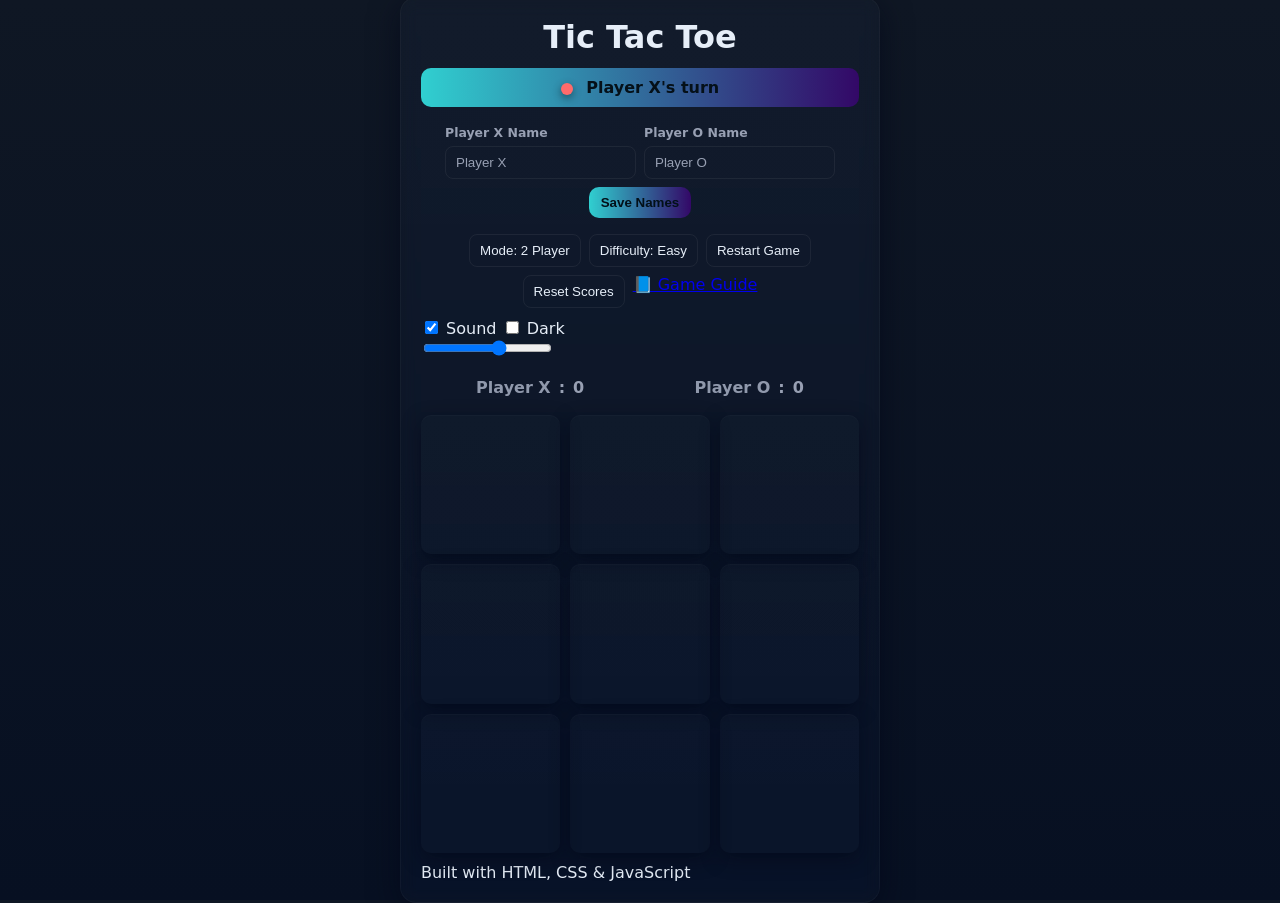
<file: index.html>
<!doctype html>
<html lang="en">
<head>
  <meta charset="utf-8" />
  <meta name="viewport" content="width=device-width,initial-scale=1" />
  <title>Tic Tac Toe</title>
  <link rel="stylesheet" href="style.css">
</head>
<body>
  <main class="app">
    <h1 class="title">Tic Tac Toe</h1>

    <section class="controls">
      <div class="status" id="status">Player X's turn</div>
      <div class="name-controls">
        <label class="name-field">Player X Name
          <input type="text" id="playerXName" placeholder="Player X">
        </label>
        <label class="name-field">Player O Name
          <input type="text" id="playerOName" placeholder="Player O">
        </label>
        <button id="saveNamesBtn">Save Names</button>
      </div>
      <div class="buttons">
        <button id="modeBtn">Mode: 2 Player</button>
        <button id="difficultyBtn">Difficulty: Easy</button>
        <button id="restartBtn">Restart Game</button>
        <button id="resetScoresBtn">Reset Scores</button>
        <a href="rules.html" id="guideBtn" class="guide-link">📘 Game Guide</a>
      </div>

      <div class="toggles">
        <label class="switch">
          <input type="checkbox" id="soundToggle" checked>
          <span class="slider"></span>
          <span class="label">Sound</span>
        </label>

        <label class="switch">
          <input type="checkbox" id="themeToggle">
          <span class="slider"></span>
          <span class="label">Dark</span>
        </label>

        <div class="volume">
          <input type="range" id="volumeRange" min="0" max="1" step="0.01" value="0.6">
        </div>
      </div>
    </section>

    <section class="scoreboard">
      <div class="score" id="scoreXWrap"><span class="score-label" id="labelX">Player X</span>: <span id="scoreX">0</span></div>
      <div class="score" id="scoreOWrap"><span class="score-label" id="labelO">Player O</span>: <span id="scoreO">0</span></div>
    </section>

    <section class="board" id="board">
      <div class="cell" data-index="0"></div>
      <div class="cell" data-index="1"></div>
      <div class="cell" data-index="2"></div>
      <div class="cell" data-index="3"></div>
      <div class="cell" data-index="4"></div>
      <div class="cell" data-index="5"></div>
      <div class="cell" data-index="6"></div>
      <div class="cell" data-index="7"></div>
      <div class="cell" data-index="8"></div>
      <!-- Overlay for drawing the winning line -->
      <div id="winLine" class="win-line" aria-hidden="true"></div>
    </section>

    <footer class="footer">Built with HTML, CSS &amp; JavaScript</footer>
  </main>

  <!-- Win / Draw popup overlay -->
  <div id="winPopup" class="win-popup" aria-hidden="true">
    <div class="win-card">
      <h2 id="winText">Player X Wins!</h2>
      <div class="win-actions">
        <button id="playAgainBtn">Play Again</button>
        <button id="closePopupBtn">Close</button>
      </div>
    </div>
  </div>

  <!-- Game Rules & Features popup overlay -->
  <!-- Rules moved to a separate page: rules.html -->

  <script src="script.js"></script>
</body>
</html>
</file>
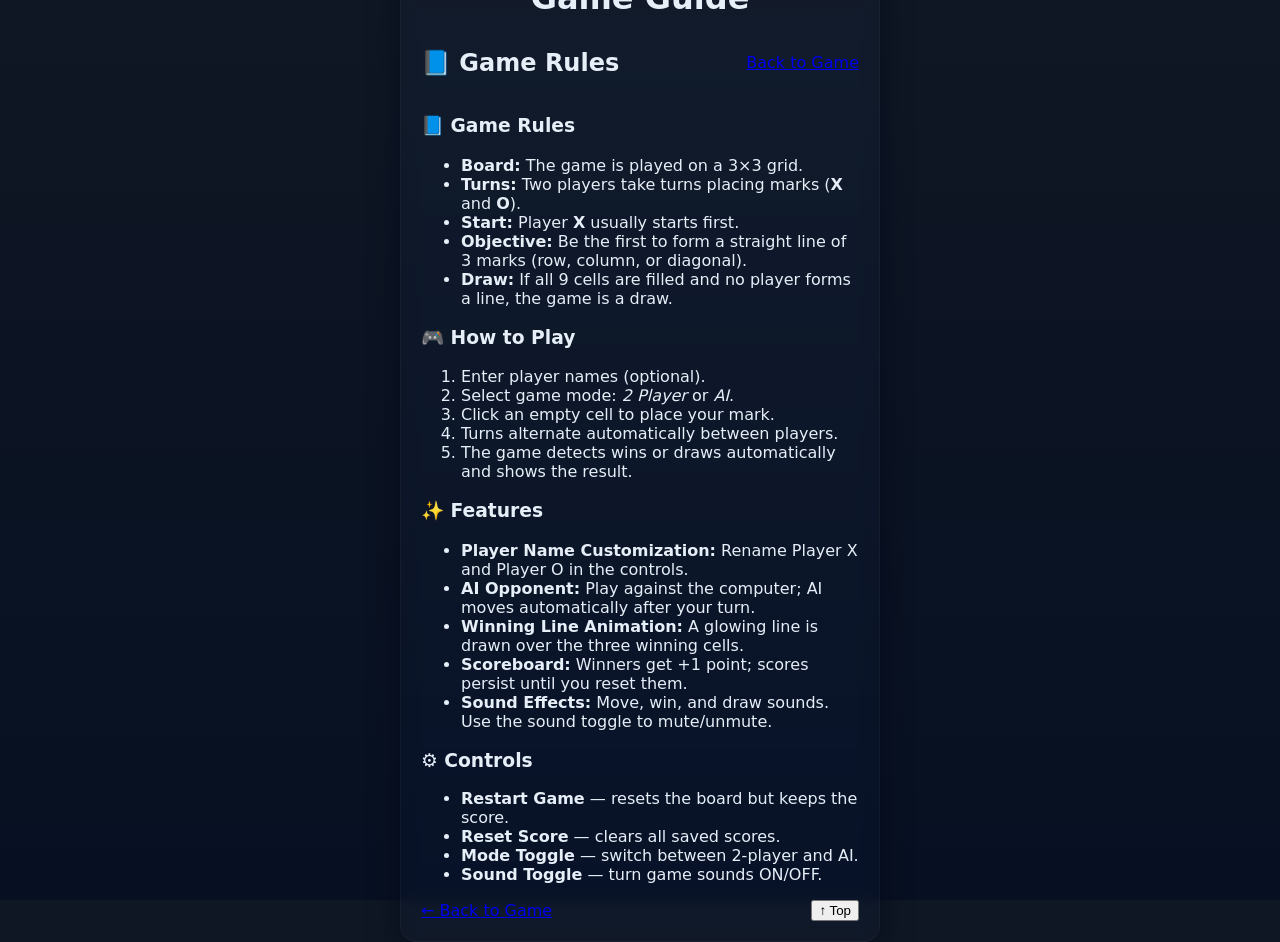
<file: rules.html>
<!doctype html>
<html lang="en">
<head>
  <meta charset="utf-8" />
  <meta name="viewport" content="width=device-width,initial-scale=1" />
  <title>Game Guide — Tic Tac Toe</title>
  <link rel="stylesheet" href="style.css">
</head>
<body class="rules-page">
  <main class="app">
    <h1 class="title">Game Guide</h1>

    <div class="rules-card" role="main">
      <header style="display:flex;justify-content:space-between;align-items:center;gap:12px;">
        <h2>📘 Game Rules</h2>
        <a href="index.html" class="back-btn">Back to Game</a>
      </header>

      <section class="rules-section">
        <h3>📘 Game Rules</h3>
        <ul>
          <li><strong>Board:</strong> The game is played on a 3×3 grid.</li>
          <li><strong>Turns:</strong> Two players take turns placing marks (<strong>X</strong> and <strong>O</strong>).</li>
          <li><strong>Start:</strong> Player <strong>X</strong> usually starts first.</li>
          <li><strong>Objective:</strong> Be the first to form a straight line of 3 marks (row, column, or diagonal).</li>
          <li><strong>Draw:</strong> If all 9 cells are filled and no player forms a line, the game is a draw.</li>
        </ul>
      </section>

      <section class="rules-section">
        <h3>🎮 How to Play</h3>
        <ol>
          <li>Enter player names (optional).</li>
          <li>Select game mode: <em>2 Player</em> or <em>AI</em>.</li>
          <li>Click an empty cell to place your mark.</li>
          <li>Turns alternate automatically between players.</li>
          <li>The game detects wins or draws automatically and shows the result.</li>
        </ol>
      </section>

      <section class="rules-section">
        <h3>✨ Features</h3>
        <ul>
          <li><strong>Player Name Customization:</strong> Rename Player X and Player O in the controls.</li>
          <li><strong>AI Opponent:</strong> Play against the computer; AI moves automatically after your turn.</li>
          <li><strong>Winning Line Animation:</strong> A glowing line is drawn over the three winning cells.</li>
          <li><strong>Scoreboard:</strong> Winners get +1 point; scores persist until you reset them.</li>
          <li><strong>Sound Effects:</strong> Move, win, and draw sounds. Use the sound toggle to mute/unmute.</li>
        </ul>
      </section>

      <section class="rules-section">
        <h3>⚙️ Controls</h3>
        <ul>
          <li><strong>Restart Game</strong> — resets the board but keeps the score.</li>
          <li><strong>Reset Score</strong> — clears all saved scores.</li>
          <li><strong>Mode Toggle</strong> — switch between 2-player and AI.</li>
          <li><strong>Sound Toggle</strong> — turn game sounds ON/OFF.</li>
        </ul>
      </section>

      <div style="display:flex;justify-content:space-between;align-items:center;gap:12px;">
        <a href="index.html" class="back-btn">← Back to Game</a>
        <button id="scrollTop" class="back-btn">↑ Top</button>
      </div>

    </div>

    <button id="scrollTopFixed" class="scroll-top" aria-hidden="true">↑ Top</button>
  </main>

  <script>
    // scroll to top button logic
    const scrollTopBtn = document.getElementById('scrollTop');
    const scrollTopFixed = document.getElementById('scrollTopFixed');
    function scrollToTop(){ window.scrollTo({top:0,behavior:'smooth'}); }
    if(scrollTopBtn) scrollTopBtn.addEventListener('click', scrollToTop);
    if(scrollTopFixed) scrollTopFixed.addEventListener('click', scrollToTop);

    // show fixed button when scrolled down
    window.addEventListener('scroll', () => {
      const btn = document.getElementById('scrollTopFixed');
      if(window.scrollY > 160) btn.style.display = 'block'; else btn.style.display = 'none';
    });
  </script>
</body>
</html>
</file>
<file: style.css>
/* Modern centered layout */
:root{
  --bg:#0f1724;
  --panel:#0b1220;
  --accent:#30cfd0;
  --accent2:#330867;
  --muted:#98a0b3;
  --xcolor:#ff6b6b;
  --ocolor:#7c5cff;
  --win:#00c853;
}
*{box-sizing:border-box}
html,body{height:100%}
body{
  margin:0;
  font-family:Inter,ui-sans-serif,system-ui,-apple-system,"Segoe UI",Roboto,Helvetica,Arial;
  background:linear-gradient(180deg,var(--bg),#071022);
  color:#e6eef8;
  -webkit-font-smoothing:antialiased;
  display:flex;
  align-items:center;
  justify-content:center;
  padding:2rem;
}
.app{
  width:100%;
  max-width:480px;
  background:linear-gradient(180deg, rgba(255,255,255,0.02), rgba(255,255,255,0.01));
  border-radius:16px;
  padding:20px;
  box-shadow:0 8px 30px rgba(2,6,23,0.6);
  border:1px solid rgba(255,255,255,0.03);
  backdrop-filter: blur(8px) saturate(120%);
  transform-origin:center;
  animation:fadeIn 600ms ease both;
}

/* Win popup overlay */
.win-popup{
  position:fixed;inset:0;display:flex;align-items:center;justify-content:center;z-index:60;pointer-events:none;
  opacity:0;transition:opacity .25s ease;backdrop-filter:blur(4px);
}
.win-popup.show{opacity:1;pointer-events:auto}
.win-card{background:linear-gradient(180deg, rgba(255,255,255,0.03), rgba(255,255,255,0.02));padding:20px 26px;border-radius:14px;box-shadow:0 14px 48px rgba(2,6,23,0.6);text-align:center;min-width:260px;transform:scale(.9);opacity:0;transition:transform .4s cubic-bezier(.2,.9,.2,1),opacity .25s}
.win-popup.show .win-card{transform:scale(1);opacity:1}
.win-card h2{margin:0 0 12px 0;font-size:1.25rem}
.win-actions{display:flex;gap:10px;justify-content:center}
.win-actions button{padding:8px 12px;border-radius:8px;border:0;background:linear-gradient(90deg,var(--accent),var(--accent2));color:#021018;font-weight:700;cursor:pointer;box-shadow:0 6px 22px rgba(51,8,103,0.12);transition:transform .12s}
.win-actions button:active{transform:scale(.98)}

/* Board glow on win */
.board.glow{box-shadow:0 0 30px rgba(0,255,170,0.16), inset 0 0 28px rgba(0,255,170,0.06);border-radius:14px}

/* Dim background when popup open */
.dimmed{filter:brightness(.6) saturate(.96);}

.title{
  margin:0 0 12px 0;
  font-weight:700;
  text-align:center;
}
.controls{display:flex;flex-direction:column;gap:10px;margin-bottom:12px}
.status{background:linear-gradient(90deg,var(--accent),var(--accent2));
  padding:10px 14px;border-radius:10px;text-align:center;font-weight:600;color:#051018}
/* Player name inputs */
.name-controls{display:flex;gap:8px;justify-content:center;align-items:center;margin-top:8px;flex-wrap:wrap}
.name-field{display:flex;flex-direction:column;font-size:.78rem;color:var(--muted);font-weight:600}
.name-field input{margin-top:6px;padding:8px 10px;border-radius:8px;border:1px solid rgba(255,255,255,0.06);background:transparent;color:inherit;min-width:140px;outline:none;transition:box-shadow .12s,transform .08s}
.name-field input:focus{box-shadow:0 8px 20px rgba(51,8,103,0.12);transform:translateY(-2px)}
#saveNamesBtn{padding:8px 12px;border-radius:10px;border:0;background:linear-gradient(90deg,var(--accent),var(--accent2));color:#021018;font-weight:700;cursor:pointer;transition:transform .12s,box-shadow .12s}
#saveNamesBtn:hover{transform:translateY(-3px);box-shadow:0 10px 28px rgba(51,8,103,0.12)}
#saveNamesBtn:active{transform:scale(.98)}
/* small avatar dot displayed in status */
.player-avatar{display:inline-block;width:12px;height:12px;border-radius:50%;margin-right:8px;vertical-align:middle;box-shadow:0 3px 8px rgba(0,0,0,0.45)}
.player-avatar.x{background:var(--xcolor)}
.player-avatar.o{background:var(--ocolor)}
.buttons{display:flex;flex-wrap:wrap;gap:8px;justify-content:center;margin-top:6px}
.buttons button{background:transparent;border:1px solid rgba(255,255,255,0.06);padding:8px 10px;border-radius:8px;color:inherit;cursor:pointer;transition:transform .12s ease,background .12s}
.buttons button:hover{transform:translateY(-3px);background:rgba(255,255,255,0.02)}
.buttons button:active{transform:scale(.98)}
.scoreboard{display:flex;justify-content:space-around;margin-bottom:12px;color:var(--muted)}
.score{font-weight:700}
.scoreboard .score{display:flex;gap:8px;align-items:center;padding:6px 10px;border-radius:8px;transition:transform .18s,box-shadow .18s}
.scoreboard .score.leading{box-shadow:0 10px 30px rgba(0,255,170,0.06);transform:translateY(-4px)}
.score-label{font-weight:700;opacity:0.95}
.score .value-pulse{animation:scorePulse 700ms ease-out}
@keyframes scorePulse{0%{transform:scale(1);opacity:1}40%{transform:scale(1.14);opacity:1}100%{transform:scale(1);opacity:1}}
.board{
  display:grid;
  grid-template-columns:repeat(3,1fr);
  gap:10px;
  transform-style:preserve-3d;
  transition:transform .45s cubic-bezier(.2,.8,.2,1);
  position:relative; /* needed for overlay positioning */
}
.cell{
  background:linear-gradient(180deg, rgba(255,255,255,0.015), rgba(255,255,255,0.01));
  height:0;padding-bottom:100%; /* aspect ratio 1:1 */
  position:relative;border-radius:10px;cursor:pointer;
  display:flex;align-items:center;justify-content:center;overflow:hidden;
  box-shadow:inset 0 1px 0 rgba(255,255,255,0.02), 0 6px 18px rgba(2,6,23,0.6);
.cell{transition:transform .18s cubic-bezier(.2,.8,.2,1), box-shadow .18s, filter .18s;will-change:transform,box-shadow,filter}
.cell:hover{transform:translateY(-8px) translateZ(18px) scale(1.03);box-shadow:0 18px 40px rgba(0,0,0,0.6);filter:brightness(1.06)}
.cell:active{transform:translateY(0) translateZ(6px) scale(.99)}
.cell::before{content:"";position:absolute;inset:0;border-radius:10px;pointer-events:none;transition:box-shadow .18s}
.cellContent{position:absolute;inset:0;display:flex;align-items:center;justify-content:center;font-size:clamp(28px,7vw,56px);font-weight:800}
.cell.x .cellContent, .cellContent.x{color:var(--xcolor);text-shadow:0 6px 18px rgba(255,107,107,0.18),0 0 16px rgba(48,207,208,0.06)}
.cell.o .cellContent, .cellContent.o{color:var(--ocolor);text-shadow:0 6px 18px rgba(124,92,255,0.18),0 0 16px rgba(255,107,180,0.06)}
.cell.x .cellContent{filter:drop-shadow(0 6px 18px rgba(48,207,208,0.18));}
.cell.o .cellContent{filter:drop-shadow(0 6px 18px rgba(255,107,180,0.14));}
.cell.win{outline:0;border:1px solid rgba(255,255,255,0.05);animation:winGlow 1s ease-in-out infinite;box-shadow:0 0 36px rgba(0,200,120,0.18), inset 0 0 18px rgba(0,200,120,0.06)}
@keyframes winGlow{0%{transform:scale(1)}50%{transform:scale(1.03)}100%{transform:scale(1)}}
.winWave{animation:winWave 900ms ease-in-out both;animation-delay:calc(var(--i) * 80ms)}
@keyframes winWave{0%{filter:brightness(1);box-shadow:0 0 6px rgba(255,255,255,0)}50%{filter:brightness(1.12);box-shadow:0 0 28px rgba(255,255,255,0.12)}100%{filter:brightness(1);box-shadow:0 0 6px rgba(255,255,255,0)}}

/* Animated background */
body{
  background:linear-gradient(120deg,#0f0c29,#021b79,#11998e,#38ef7d);
  background-size:400% 400%;
  animation:gradientShift 14s ease infinite;
}
@keyframes gradientShift{0%{background-position:0% 50%}50%{background-position:100% 50%}100%{background-position:0% 50%}}

@keyframes fadeIn{0%{opacity:0;transform:translateY(8px) scale(.998)}100%{opacity:1;transform:none}}

/* Toggles */
.toggles{display:flex;gap:10px;align-items:center;justify-content:center;margin-top:10px}
.switch{display:inline-flex;align-items:center;gap:8px;color:var(--muted);font-weight:600}
.switch input{display:none}
.switch .slider{width:44px;height:24px;background:rgba(255,255,255,0.06);border-radius:999px;position:relative;display:inline-block;transition:background .18s}
.switch .slider::after{content:"";position:absolute;width:18px;height:18px;border-radius:50%;left:3px;top:3px;background:#fff;transition:transform .18s cubic-bezier(.2,.8,.2,1);box-shadow:0 2px 6px rgba(2,6,23,0.6)}
.switch input:checked + .slider{background:linear-gradient(90deg,var(--accent),var(--accent2))}
.switch input:checked + .slider::after{transform:translateX(20px)}
.switch .label{font-size:.9rem;opacity:.9}

.volume input[type=range]{width:100px}

@media (max-width:420px){
  .app{padding:14px}
  .buttons button{padding:6px 8px}
  .volume input[type=range]{width:70px}
}

/* Winning line overlay */
.win-line{
  position:absolute;
  left:0;top:0;
  width:0;height:6px; /* thickness */
  border-radius:999px;
  pointer-events:none;
  transform-origin:0 50%;
  transform:rotate(0deg) scaleX(0);
  background:linear-gradient(90deg,#b8ff6b,#00ffa3,#00e5ff);
  box-shadow:0 8px 44px rgba(0,255,170,0.20), 0 0 36px rgba(0,255,170,0.18);
  z-index:40; /* above symbols */
  transition:transform .5s cubic-bezier(.2,.9,.2,1), width .01s linear, opacity .25s;
  opacity:0;
}
.win-line.show{opacity:1;transform:rotate(var(--angle)) scaleX(1);animation:linePulse 1200ms ease-in-out infinite}

@keyframes linePulse{0%{filter:drop-shadow(0 0 8px rgba(0,255,170,0.18))}50%{filter:drop-shadow(0 0 22px rgba(0,255,170,0.26))}100%{filter:drop-shadow(0 0 8px rgba(0,255,170,0.18))}}

/* thinner on small screens */
@media (max-width:420px){
  .win-line{height:8px}
}
.cell::after{content:"";position:absolute;inset:0;border-radius:10px}
.cellContent{position:absolute;inset:0;display:flex;align-items:center;justify-content:center;font-size:clamp(28px,7vw,56px);font-weight:800}
.cell.x{color:var(--xcolor)}
.cell.o{color:var(--ocolor)}
.cell.win{background:linear-gradient(90deg,#00d4a7,#00c853)!important;animation:winPulse 900ms ease-in-out both}
@keyframes winPulse{0%{transform:scale(1)}50%{transform:scale(1.04)}100%{transform:scale(1)}}
.footer{opacity:.6;text-align:center;margin-top:12px;font-size:.85rem}

@media (max-width:420px){
  .app{padding:14px}
  .buttons button{padding:6px 8px}
}

/* Guide modal styles */
.guide-popup{position:fixed;inset:0;display:flex;align-items:center;justify-content:center;z-index:80;pointer-events:none;opacity:0;transition:opacity .25s ease,visibility .2s;backdrop-filter:blur(4px)}
.guide-popup.show{opacity:1;pointer-events:auto}
.guide-card{width:92%;max-width:720px;max-height:78vh;background:linear-gradient(180deg, rgba(255,255,255,0.02), rgba(255,255,255,0.01));border-radius:14px;padding:14px 16px;box-shadow:0 18px 60px rgba(2,6,23,0.6);overflow:hidden;transform:translateY(12px) scale(.98);opacity:0;transition:transform .28s cubic-bezier(.2,.9,.2,1),opacity .2s}
.guide-popup.show .guide-card{transform:none;opacity:1}
.guide-header{display:flex;align-items:center;justify-content:space-between;gap:12px;padding-bottom:8px;border-bottom:1px solid rgba(255,255,255,0.03)}
.guide-header h2{margin:0;font-size:1.1rem}
.guide-close{background:transparent;border:0;color:inherit;font-size:1.1rem;cursor:pointer;padding:6px;border-radius:8px}
.guide-content{padding-top:12px;overflow:auto;max-height:62vh}
.guide-section{margin-bottom:12px}
.guide-section h3{margin:0 0 8px 0;font-size:1rem}
.guide-section ul,.guide-section ol{margin:0 0 0 16px;padding:0 0 0 8px;color:var(--muted)}
.guide-diagrams pre{background:rgba(255,255,255,0.02);padding:8px;border-radius:8px;color:inherit;overflow:auto}

/* small responsive tweak */
@media (max-width:480px){
  .guide-card{padding:12px}
  .guide-content{max-height:60vh}
}

/* Accordion styles (Game Rules below board) */
.accordion-wrap{display:flex;flex-direction:column;align-items:center;margin-top:24px;padding:0 8px;width:100%}
.accordion{width:100%;max-width:600px}
.accordion-tools{display:flex;gap:8px;justify-content:center}
.tiny{padding:6px 10px;border-radius:8px;border:0;background:linear-gradient(90deg,var(--accent),var(--accent2));color:#021018;font-weight:700;cursor:pointer}
.accordion-item{background:linear-gradient(180deg, rgba(255,255,255,0.02), rgba(255,255,255,0.01));border-radius:12px;margin-bottom:12px;box-shadow:0 10px 30px rgba(2,6,23,0.45);overflow:hidden;border:1px solid rgba(255,255,255,0.03)}
.accordion-header{width:100%;text-align:left;padding:12px 16px;font-weight:700;border:0;background:transparent;display:flex;align-items:center;justify-content:space-between;gap:12px;cursor:pointer;color:inherit}
.accordion-header:hover{background:rgba(255,255,255,0.02)}
.accordion-header:focus{outline:2px solid rgba(48,207,208,0.16);outline-offset:2px}
.accordion-header::after{content:'▶';transform-origin:50% 50%;transition:transform .32s cubic-bezier(.2,.9,.2,1);opacity:0.9}
.accordion-header[aria-expanded="true"]::after{transform:rotate(90deg);content:'▼'}
.accordion-content{padding:0 16px;max-height:0;overflow:hidden;opacity:0;transition:max-height .36s cubic-bezier(.2,.9,.2,1),opacity .28s ease;padding-bottom:0}
.accordion-content.open{opacity:1;padding:12px 16px 18px 16px}

/* content inner formatting */
.accordion-content ul,.accordion-content ol{margin:0;padding-left:18px;color:var(--muted)}

/* fade-in + slight bounce when opening */
@keyframes contentEnter{0%{transform:translateY(-6px);opacity:0}60%{transform:translateY(4px);opacity:1}100%{transform:none;opacity:1}}
.accordion-item.open .accordion-content{animation:contentEnter .36s cubic-bezier(.2,.8,.2,1)}

/* mobile tweaks */
@media (max-width:480px){
  .accordion{max-width:90%}
  .accordion-header{padding:14px}
  .accordion-content{padding:10px 14px}
  .tiny{padding:8px 12px}
}

/* reveal animation when scrolled into view */
.accordion-wrap{opacity:0;transform:translateY(8px);transition:opacity .5s ease,transform .5s cubic-bezier(.2,.8,.2,1)}
.accordion-wrap.reveal{opacity:1;transform:none}

@keyframes fadeInUpSmall{0%{opacity:0;transform:translateY(8px)}100%{opacity:1;transform:none}}

/* Rules page specific styles */
.rules-page .app{max-width:900px;padding:28px}
.rules-card{background:linear-gradient(180deg, rgba(255,255,255,0.02), rgba(255,255,255,0.01));border-radius:14px;padding:18px;box-shadow:0 18px 48px rgba(2,6,23,0.5);border:1px solid rgba(255,255,255,0.03);margin:20px auto}
.rules-card h2{margin:0 0 10px 0;font-size:1.4rem}
.rules-section{margin-bottom:14px;padding:10px;border-radius:10px;background:rgba(255,255,255,0.01)}
.back-btn{display:inline-block;margin-top:8px;padding:8px 12px;border-radius:10px;background:linear-gradient(90deg,var(--accent),var(--accent2));color:#021018;font-weight:700;text-decoration:none}
.scroll-top{position:fixed;right:16px;bottom:16px;padding:10px 12px;border-radius:10px;background:rgba(0,0,0,0.5);color:#fff;border:0;cursor:pointer;display:none}
.rules-page .rules-card{animation:fadeInUpSmall .5s ease both}

@media (max-width:600px){
  .rules-page .app{padding:16px}
  .rules-card{padding:12px}
  .rules-card h2{font-size:1.1rem}
}
</file>
